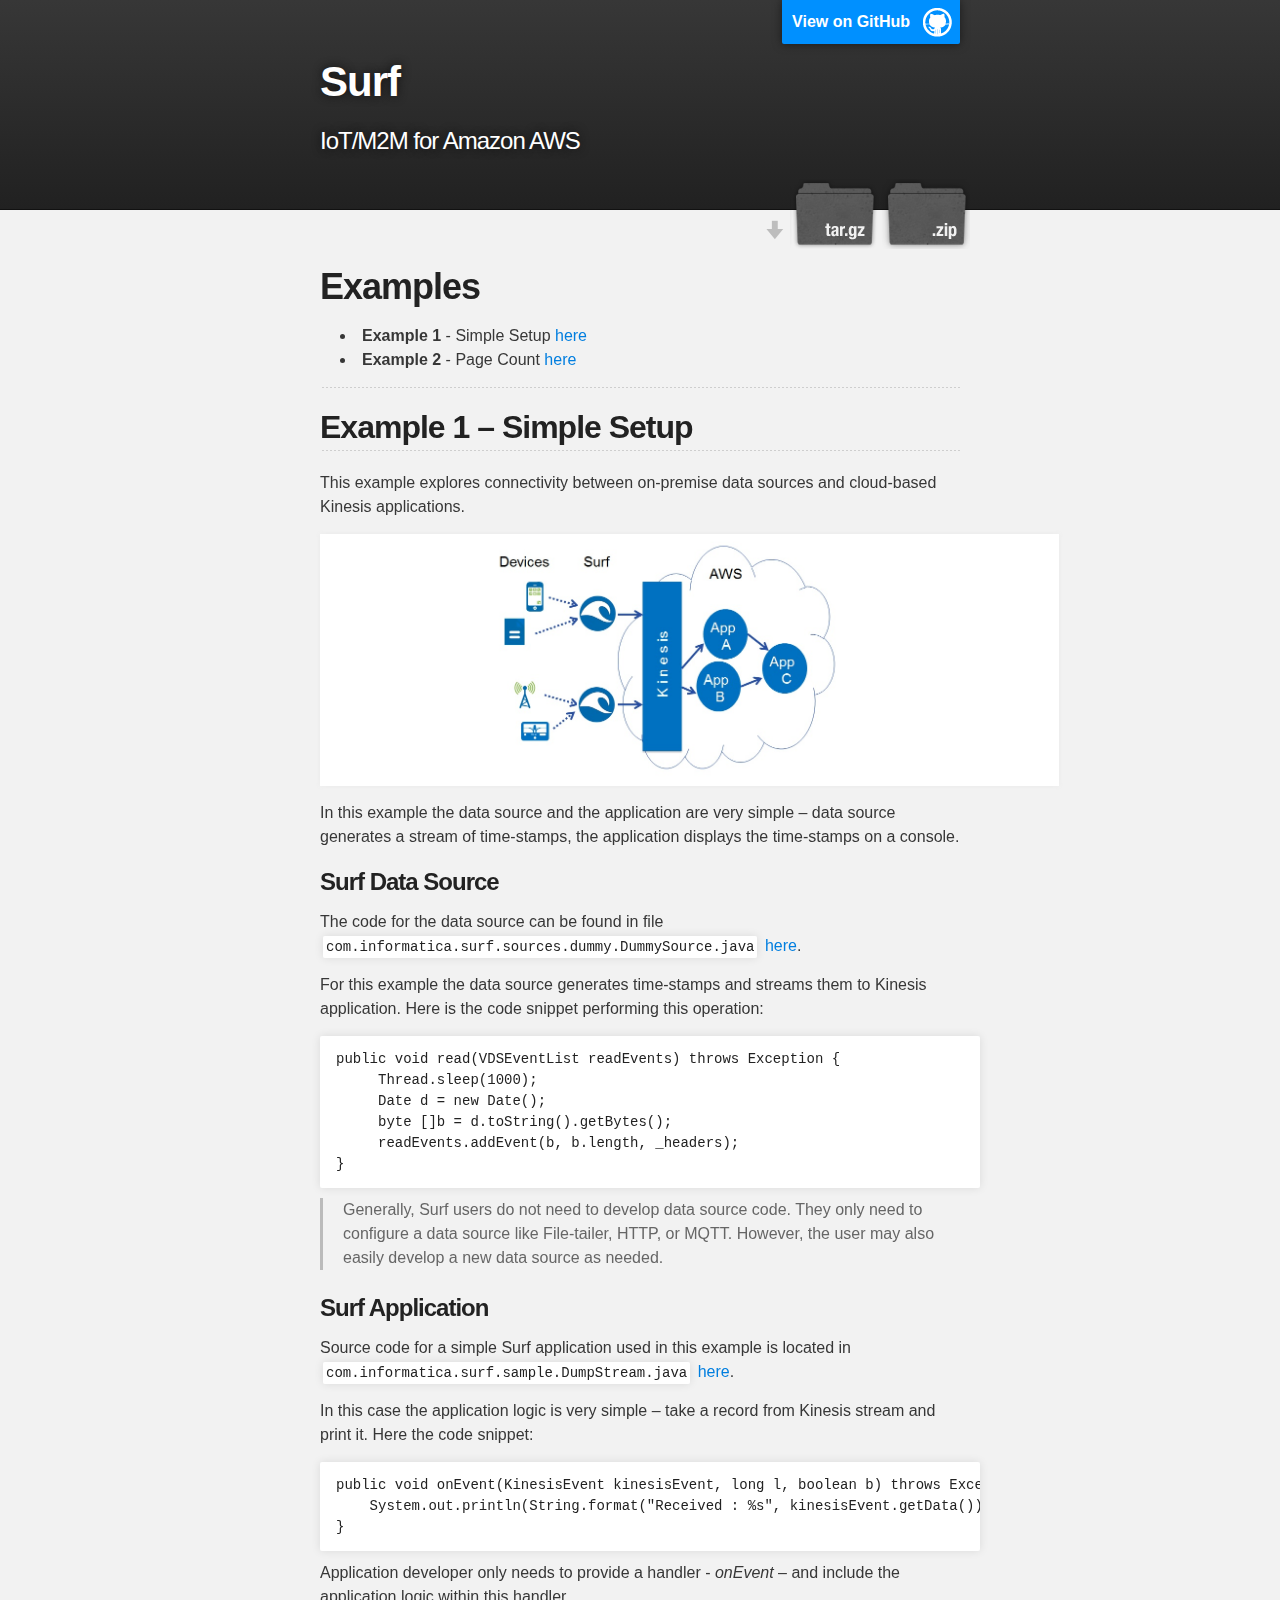
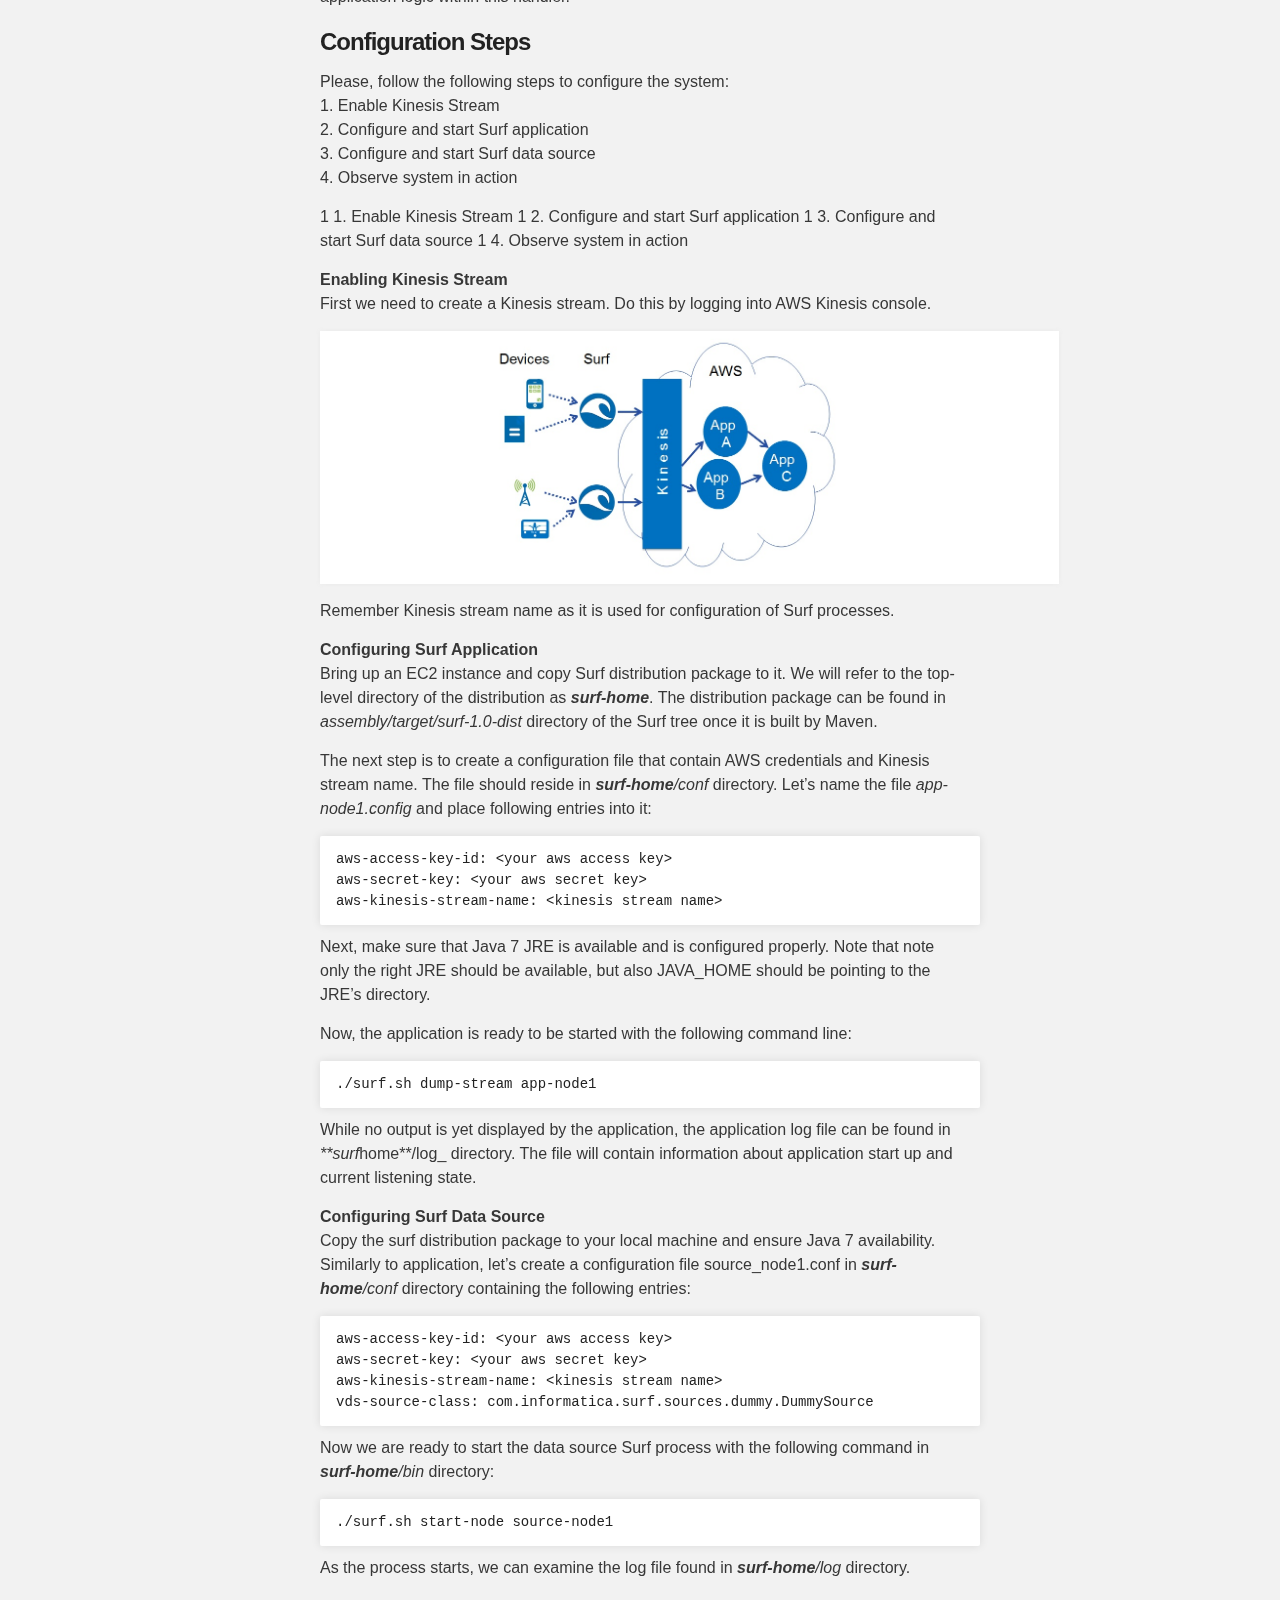
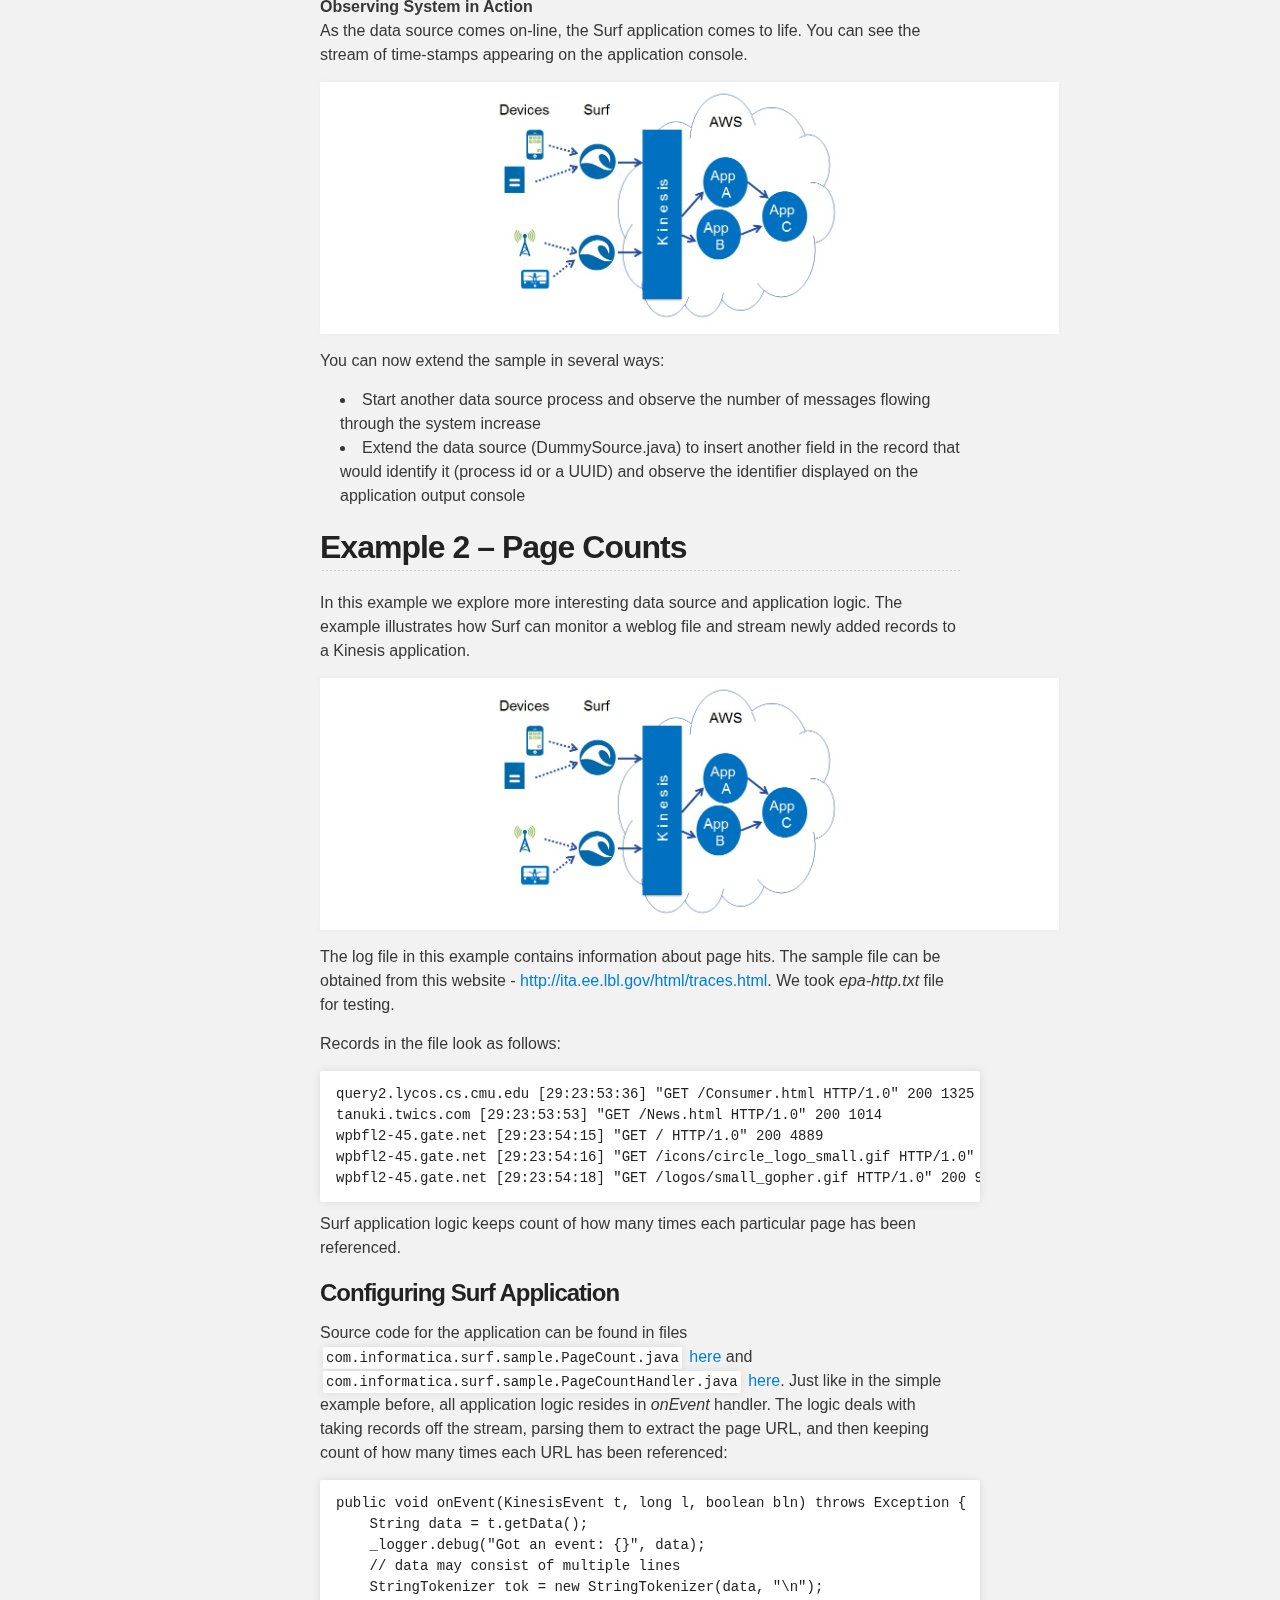
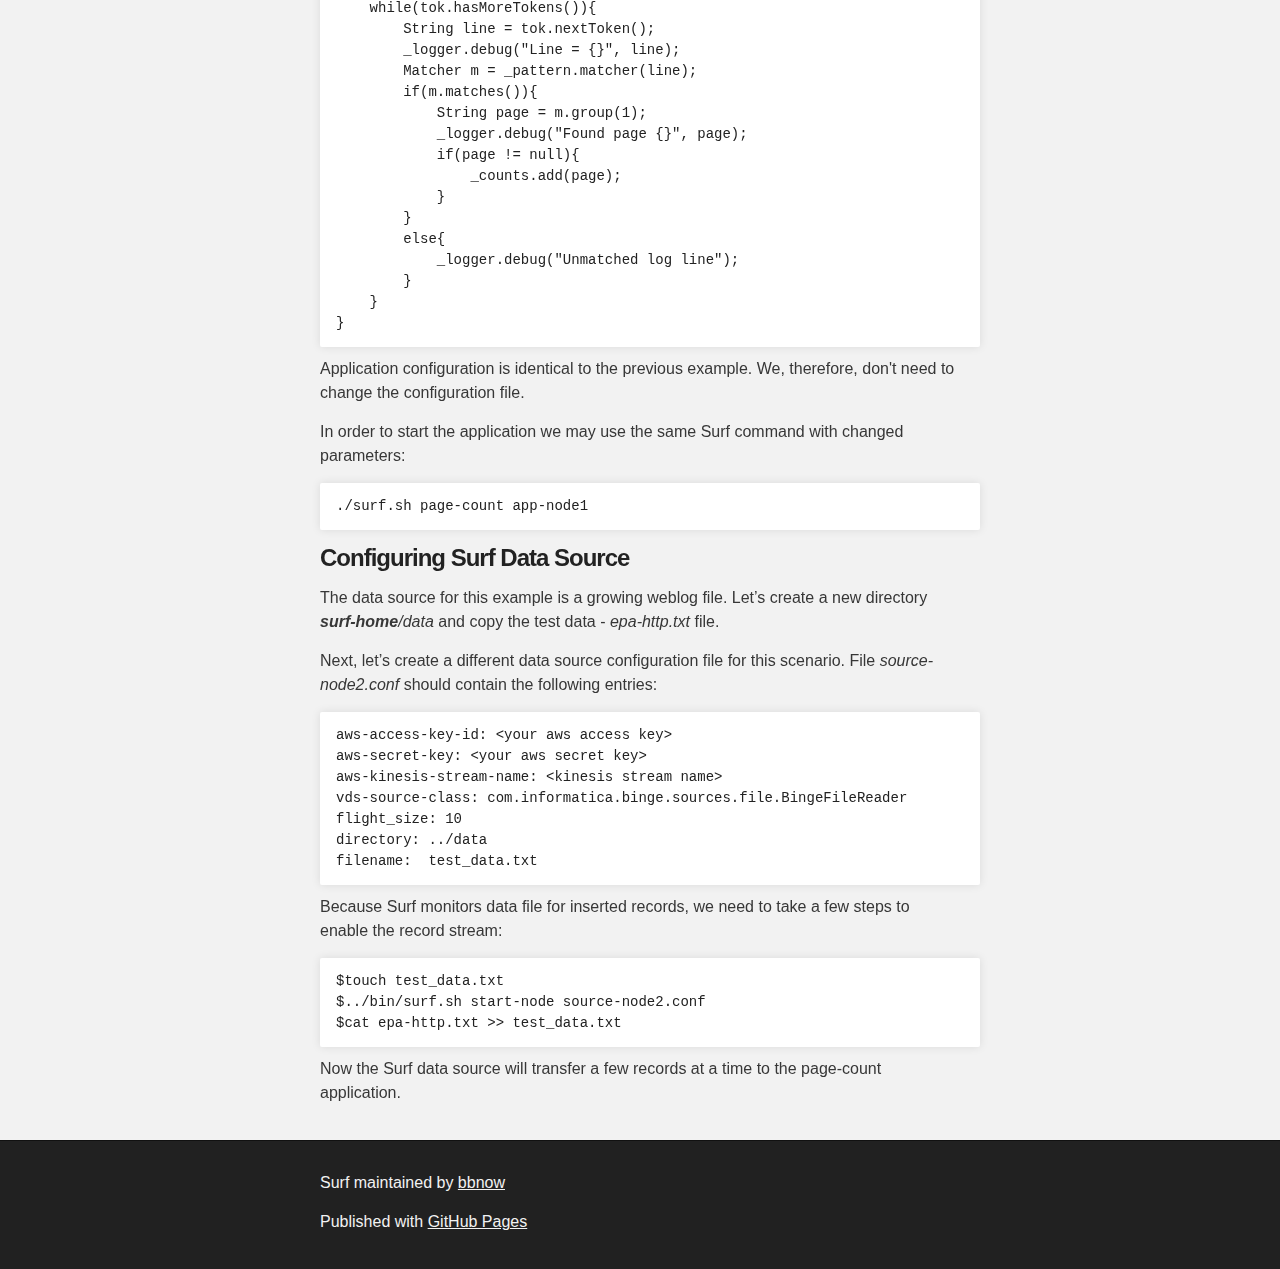
<file: index.html>
<!DOCTYPE html>
<html>

  <head>
    <meta charset='utf-8' />
    <meta http-equiv="X-UA-Compatible" content="chrome=1" />
    <meta name="description" content="Surf : IoT/M2M for Amazon AWS" />

    <link rel="stylesheet" type="text/css" media="screen" href="stylesheets/stylesheet.css">

    <title>Surf</title>
  </head>

  <body>
  
<script>
  (function(i,s,o,g,r,a,m){i['GoogleAnalyticsObject']=r;i[r]=i[r]||function(){
  (i[r].q=i[r].q||[]).push(arguments)},i[r].l=1*new Date();a=s.createElement(o),
  m=s.getElementsByTagName(o)[0];a.async=1;a.src=g;m.parentNode.insertBefore(a,m)
  })(window,document,'script','//www.google-analytics.com/analytics.js','ga');

  ga('create', 'UA-48885063-1', 'informaticacorp.github.io');
  ga('send', 'pageview');

</script>

    <!-- HEADER -->
    <div id="header_wrap" class="outer">
        <header class="inner">
          <a id="forkme_banner" href="https://github.com/bbnow/testing">View on GitHub</a>

          <h1 id="project_title">Surf</h1>
          <h2 id="project_tagline">IoT/M2M for Amazon AWS</h2>

            <section id="downloads">
              <a class="zip_download_link" href="https://github.com/bbnow/testing/zipball/master">Download this project as a .zip file</a>
              <a class="tar_download_link" href="https://github.com/bbnow/testing/tarball/master">Download this project as a tar.gz file</a>
            </section>
        </header>
    </div>

    <!-- MAIN CONTENT -->
    <div id="main_content_wrap" class="outer">
      <section id="main_content" class="inner">
        <h1>
<a name="examples" class="anchor" href="#examples"><span class="octicon octicon-link"></span></a>Examples</h1>

<ul>
<li>
<strong>Example 1</strong> - Simple Setup <a href="http://bbnow.github.io/testing/index1.html#example_1">here</a>
</li>
<li>
<strong>Example 2</strong> - Page Count <a href="http://bbnow.github.io/testing/index1.html#example_2">here</a>
</li>
</ul><hr><p><a name="example_1"></a></p>

<h2>
<a name="example-1--simple-setup" class="anchor" href="#example-1--simple-setup"><span class="octicon octicon-link"></span></a>Example 1 – Simple Setup</h2>

<p>This example explores connectivity between on-premise data sources and cloud-based Kinesis applications.</p>

<p><img src="images/surf2_4.jpg" alt="Example1 Picture"></p>

<p>In this example the data source and the application are very simple – data source generates a stream of time-stamps, the application displays the time-stamps on a console.</p>

<h3>
<a name="surf-data-source" class="anchor" href="#surf-data-source"><span class="octicon octicon-link"></span></a>Surf Data Source</h3>

<p>The code for the data source can be found in file <code>com.informatica.surf.sources.dummy.DummySource.java</code> <a href="orp/Surf/blob/master/sources/dummy/src/main/java/com/informatica/surf/sources/dummy/DummySource.java">here</a>. </p>

<p>For this example the data source generates time-stamps and streams them to Kinesis application. Here is the code snippet performing this operation:</p>

<pre><code>public void read(VDSEventList readEvents) throws Exception {
     Thread.sleep(1000);
     Date d = new Date();
     byte []b = d.toString().getBytes();
     readEvents.addEvent(b, b.length, _headers);
} 
</code></pre>

<blockquote>
<p>Generally, Surf users do not need to develop data source code. They only need to configure a data source like File-tailer, HTTP, or MQTT. However, the user may also easily develop a new data source as needed.</p>
</blockquote>

<h3>
<a name="surf-application" class="anchor" href="#surf-application"><span class="octicon octicon-link"></span></a>Surf Application</h3>

<p>Source code for a simple Surf application used in this example is located in <code>com.informatica.surf.sample.DumpStream.java</code> <a href="https://github.com/InformaticaCorp/Surf/blob/master/sample/src/main/java/com/informatica/surf/sample/DumpStream.java">here</a>.</p>

<p>In this case the application logic is very simple – take a record from Kinesis stream and print it. Here the code snippet:</p>

<pre><code>public void onEvent(KinesisEvent kinesisEvent, long l, boolean b) throws Exception {    
    System.out.println(String.format("Received : %s", kinesisEvent.getData()));
}
</code></pre>

<p>Application developer only needs to provide a handler - <em>onEvent</em> – and include the application logic within this handler.</p>

<h3>
<a name="configuration-steps" class="anchor" href="#configuration-steps"><span class="octicon octicon-link"></span></a>Configuration Steps</h3>

<p>Please, follow the following steps to configure the system:<br>
1. Enable Kinesis Stream<br>
2. Configure and start Surf application<br>
3. Configure and start Surf data source<br>
4. Observe system in action<br></p>

<p>1 1. Enable Kinesis Stream
1 2. Configure and start Surf application
1 3. Configure and start Surf data source
1 4. Observe system in action</p>

<p><strong>Enabling Kinesis Stream</strong><br>
First we need to create a Kinesis stream. Do this by logging into AWS Kinesis console.</p>

<p><img src="images/surf2_4.jpg" alt="Example1 Picture"></p>

<p>Remember Kinesis stream name as it is used for configuration of Surf processes.</p>

<p><strong>Configuring Surf Application</strong><br>
Bring up an EC2 instance and copy Surf distribution package to it. We will refer to the top-level directory of the distribution as <em><strong>surf-home</strong></em>.
The distribution package can be found in <em>assembly/target/surf-1.0-dist</em> directory of the Surf tree once it is built by Maven.</p>

<p>The next step is to create a configuration file that contain AWS credentials and Kinesis stream name. The file should reside in <em><strong>surf-home</strong>/conf</em> directory. 
Let’s name the file <em>app-node1.config</em> and place following entries into it:</p>

<pre><code>aws-access-key-id: &lt;your aws access key&gt;
aws-secret-key: &lt;your aws secret key&gt;
aws-kinesis-stream-name: &lt;kinesis stream name&gt;
</code></pre>

<p>Next, make sure that Java 7 JRE is available and is configured properly. Note that note only the right JRE should be available, but also JAVA_HOME should be pointing to the JRE’s directory.  </p>

<p>Now, the application is ready to be started with the following command line:</p>

<pre><code>./surf.sh dump-stream app-node1
</code></pre>

<p>While no output is yet displayed by the application, the application log file can be found in <em>**surf</em>home**/log_ directory. The file will contain information about application start up and current listening state.</p>

<p><strong>Configuring Surf Data Source</strong><br>
Copy the surf distribution package to your local machine and ensure Java 7 availability.
Similarly to application, let’s create a configuration file source_node1.conf in <em><strong>surf-home</strong>/conf</em> directory containing the following entries: </p>

<pre><code>aws-access-key-id: &lt;your aws access key&gt;
aws-secret-key: &lt;your aws secret key&gt;
aws-kinesis-stream-name: &lt;kinesis stream name&gt;
vds-source-class: com.informatica.surf.sources.dummy.DummySource
</code></pre>

<p>Now we are ready to start the data source Surf process with the following command in <em><strong>surf-home</strong>/bin</em> directory:</p>

<pre><code>./surf.sh start-node source-node1
</code></pre>

<p>As the process starts, we can examine the log file found in <em><strong>surf-home</strong>/log</em> directory.</p>

<p><strong>Observing System in Action</strong><br>
As the data source comes on-line, the Surf application comes to life. You can see the stream of time-stamps appearing on the application console. </p>

<p><img src="images/surf2_4.jpg" alt="Example1 Picture"></p>

<p>You can now extend the sample in several ways:</p>

<ul>
<li>Start another data source process and observe the number of messages flowing through the system increase</li>
<li>Extend the data source (DummySource.java) to insert another field in the record that would identify it (process id or a UUID) and observe the identifier displayed on the application output console<br>
</li>
</ul><p><a name="example_2"></a></p>

<h2>
<a name="example-2--page-counts" class="anchor" href="#example-2--page-counts"><span class="octicon octicon-link"></span></a>Example 2 – Page Counts</h2>

<p>In this example we explore more interesting data source and application logic. The example illustrates how Surf can monitor a weblog file and stream newly added records to a Kinesis application.</p>

<p><img src="images/surf2_4.jpg" alt="Example1 Picture"></p>

<p>The log file in this example contains information about page hits. The sample file can be obtained from this website - <a href="http://ita.ee.lbl.gov/html/traces.html">http://ita.ee.lbl.gov/html/traces.html</a>. We took <em>epa-http.txt</em> file for testing.</p>

<p>Records in the file look as follows:</p>

<pre><code>query2.lycos.cs.cmu.edu [29:23:53:36] "GET /Consumer.html HTTP/1.0" 200 1325
tanuki.twics.com [29:23:53:53] "GET /News.html HTTP/1.0" 200 1014
wpbfl2-45.gate.net [29:23:54:15] "GET / HTTP/1.0" 200 4889
wpbfl2-45.gate.net [29:23:54:16] "GET /icons/circle_logo_small.gif HTTP/1.0" 200 2624
wpbfl2-45.gate.net [29:23:54:18] "GET /logos/small_gopher.gif HTTP/1.0" 200 935
</code></pre>

<p>Surf application logic keeps count of how many times each particular page has been referenced. </p>

<h3>
<a name="configuring-surf-application" class="anchor" href="#configuring-surf-application"><span class="octicon octicon-link"></span></a>Configuring Surf Application</h3>

<p>Source code for the application can be found in files <code>com.informatica.surf.sample.PageCount.java</code> <a href="https://github.com/InformaticaCorp/Surf/blob/master/sample/src/main/java/com/informatica/surf/sample/PageCount.java">here</a> and <code>com.informatica.surf.sample.PageCountHandler.java</code> <a href="https://github.com/InformaticaCorp/Surf/blob/master/sample/src/main/java/com/informatica/surf/sample/PageCountHandler.java">here</a>. Just like in the simple example before, all application logic resides in <em>onEvent</em> handler. The logic deals with taking records off the stream, parsing them to extract the page URL, and then keeping count of how many times each URL has been referenced:   </p>

<pre><code>public void onEvent(KinesisEvent t, long l, boolean bln) throws Exception {
    String data = t.getData();
    _logger.debug("Got an event: {}", data);
    // data may consist of multiple lines
    StringTokenizer tok = new StringTokenizer(data, "\n");
    while(tok.hasMoreTokens()){
        String line = tok.nextToken();
        _logger.debug("Line = {}", line);
        Matcher m = _pattern.matcher(line);
        if(m.matches()){
            String page = m.group(1);
            _logger.debug("Found page {}", page);
            if(page != null){
                _counts.add(page);
            }
        }
        else{
            _logger.debug("Unmatched log line");
        }
    }
}
</code></pre>

<p>Application configuration is identical to the previous example. We, therefore, don't need to change the configuration file.</p>

<p>In order to start the application we may use the same Surf command with changed parameters:</p>

<pre><code>./surf.sh page-count app-node1
</code></pre>

<h3>
<a name="configuring-surf-data-source" class="anchor" href="#configuring-surf-data-source"><span class="octicon octicon-link"></span></a>Configuring Surf Data Source</h3>

<p>The data source for this example is a growing weblog file. Let’s create a new directory <em><strong>surf-home</strong>/data</em> and copy the test data - <em>epa-http.txt</em> file.  </p>

<p>Next, let’s create a different data source configuration file for this scenario. File  <em>source-node2.conf</em> should contain the following entries:</p>

<pre><code>aws-access-key-id: &lt;your aws access key&gt;
aws-secret-key: &lt;your aws secret key&gt;
aws-kinesis-stream-name: &lt;kinesis stream name&gt;
vds-source-class: com.informatica.binge.sources.file.BingeFileReader
flight_size: 10
directory: ../data
filename:  test_data.txt
</code></pre>

<p>Because Surf monitors data file for inserted records, we need to take a few steps to enable the record stream:</p>

<pre><code>$touch test_data.txt
$../bin/surf.sh start-node source-node2.conf
$cat epa-http.txt &gt;&gt; test_data.txt
</code></pre>

<p>Now the Surf data source will transfer a few records at a time to the page-count application.</p>
      </section>
    </div>

    <!-- FOOTER  -->
    <div id="footer_wrap" class="outer">
      <footer class="inner">
        <p class="copyright">Surf maintained by <a href="https://github.com/bbnow">bbnow</a></p>
        <p>Published with <a href="http://pages.github.com">GitHub Pages</a></p>
      </footer>
    </div>

    

  </body>
</html>
</file>
<file: stylesheets/stylesheet.css>
/*******************************************************************************
Slate Theme for GitHub Pages
by Jason Costello, @jsncostello
*******************************************************************************/

@import url(pygment_trac.css);

/*******************************************************************************
MeyerWeb Reset
*******************************************************************************/

html, body, div, span, applet, object, iframe,
h1, h2, h3, h4, h5, h6, p, blockquote, pre,
a, abbr, acronym, address, big, cite, code,
del, dfn, em, img, ins, kbd, q, s, samp,
small, strike, strong, sub, sup, tt, var,
b, u, i, center,
dl, dt, dd, ol, ul, li,
fieldset, form, label, legend,
table, caption, tbody, tfoot, thead, tr, th, td,
article, aside, canvas, details, embed,
figure, figcaption, footer, header, hgroup,
menu, nav, output, ruby, section, summary,
time, mark, audio, video {
  margin: 0;
  padding: 0;
  border: 0;
  font: inherit;
  vertical-align: baseline;
}

/* HTML5 display-role reset for older browsers */
article, aside, details, figcaption, figure,
footer, header, hgroup, menu, nav, section {
  display: block;
}

ol, ul {
  list-style: none;
}

table {
  border-collapse: collapse;
  border-spacing: 0;
}

/*******************************************************************************
Theme Styles
*******************************************************************************/

body {
  box-sizing: border-box;
  color:#373737;
  background: #212121;
  font-size: 16px;
  font-family: 'Myriad Pro', Calibri, Helvetica, Arial, sans-serif;
  line-height: 1.5;
  -webkit-font-smoothing: antialiased;
}

h1, h2, h3, h4, h5, h6 {
  margin: 10px 0;
  font-weight: 700;
  color:#222222;
  font-family: 'Lucida Grande', 'Calibri', Helvetica, Arial, sans-serif;
  letter-spacing: -1px;
}

h1 {
  font-size: 36px;
  font-weight: 700;
}

h2 {
  padding-bottom: 10px;
  font-size: 32px;
  background: url('../images/bg_hr.png') repeat-x bottom;
}

h3 {
  font-size: 24px;
}

h4 {
  font-size: 21px;
}

h5 {
  font-size: 18px;
}

h6 {
  font-size: 16px;
}

p {
  margin: 10px 0 15px 0;
}

footer p {
  color: #f2f2f2;
}

a {
  text-decoration: none;
  color: #007edf;
  text-shadow: none;

  transition: color 0.5s ease;
  transition: text-shadow 0.5s ease;
  -webkit-transition: color 0.5s ease;
  -webkit-transition: text-shadow 0.5s ease;
  -moz-transition: color 0.5s ease;
  -moz-transition: text-shadow 0.5s ease;
  -o-transition: color 0.5s ease;
  -o-transition: text-shadow 0.5s ease;
  -ms-transition: color 0.5s ease;
  -ms-transition: text-shadow 0.5s ease;
}

a:hover, a:focus {text-decoration: underline;}

footer a {
  color: #F2F2F2;
  text-decoration: underline;
}

em {
  font-style: italic;
}

strong {
  font-weight: bold;
}

img {
  position: relative;
  margin: 0 auto;
  max-width: 739px;
  padding: 5px;
  margin: 10px 0 10px 0;
  border: 1px solid #ebebeb;

  box-shadow: 0 0 5px #ebebeb;
  -webkit-box-shadow: 0 0 5px #ebebeb;
  -moz-box-shadow: 0 0 5px #ebebeb;
  -o-box-shadow: 0 0 5px #ebebeb;
  -ms-box-shadow: 0 0 5px #ebebeb;
}

p img {
  display: inline;
  margin: 0;
  padding: 0;
  vertical-align: middle;
  text-align: center;
  border: none;
}

pre, code {
  width: 100%;
  color: #222;
  background-color: #fff;

  font-family: Monaco, "Bitstream Vera Sans Mono", "Lucida Console", Terminal, monospace;
  font-size: 14px;

  border-radius: 2px;
  -moz-border-radius: 2px;
  -webkit-border-radius: 2px;
}

pre {
  width: 100%;
  padding: 10px;
  box-shadow: 0 0 10px rgba(0,0,0,.1);
  overflow: auto;
}

code {
  padding: 3px;
  margin: 0 3px;
  box-shadow: 0 0 10px rgba(0,0,0,.1);
}

pre code {
  display: block;
  box-shadow: none;
}

blockquote {
  color: #666;
  margin-bottom: 20px;
  padding: 0 0 0 20px;
  border-left: 3px solid #bbb;
}


ul, ol, dl {
  margin-bottom: 15px
}

ul {
  list-style: inside;
  padding-left: 20px;
}

ol {
  list-style: decimal inside;
  padding-left: 20px;
}

dl dt {
  font-weight: bold;
}

dl dd {
  padding-left: 20px;
  font-style: italic;
}

dl p {
  padding-left: 20px;
  font-style: italic;
}

hr {
  height: 1px;
  margin-bottom: 5px;
  border: none;
  background: url('../images/bg_hr.png') repeat-x center;
}

table {
  border: 1px solid #373737;
  margin-bottom: 20px;
  text-align: left;
 }

th {
  font-family: 'Lucida Grande', 'Helvetica Neue', Helvetica, Arial, sans-serif;
  padding: 10px;
  background: #373737;
  color: #fff;
 }

td {
  padding: 10px;
  border: 1px solid #373737;
 }

form {
  background: #f2f2f2;
  padding: 20px;
}

/*******************************************************************************
Full-Width Styles
*******************************************************************************/

.outer {
  width: 100%;
}

.inner {
  position: relative;
  max-width: 640px;
  padding: 20px 10px;
  margin: 0 auto;
}

#forkme_banner {
  display: block;
  position: absolute;
  top:0;
  right: 10px;
  z-index: 10;
  padding: 10px 50px 10px 10px;
  color: #fff;
  background: url('../images/blacktocat.png') #0090ff no-repeat 95% 50%;
  font-weight: 700;
  box-shadow: 0 0 10px rgba(0,0,0,.5);
  border-bottom-left-radius: 2px;
  border-bottom-right-radius: 2px;
}

#header_wrap {
  background: #212121;
  background: -moz-linear-gradient(top, #373737, #212121);
  background: -webkit-linear-gradient(top, #373737, #212121);
  background: -ms-linear-gradient(top, #373737, #212121);
  background: -o-linear-gradient(top, #373737, #212121);
  background: linear-gradient(top, #373737, #212121);
}

#header_wrap .inner {
  padding: 50px 10px 30px 10px;
}

#project_title {
  margin: 0;
  color: #fff;
  font-size: 42px;
  font-weight: 700;
  text-shadow: #111 0px 0px 10px;
}

#project_tagline {
  color: #fff;
  font-size: 24px;
  font-weight: 300;
  background: none;
  text-shadow: #111 0px 0px 10px;
}

#downloads {
  position: absolute;
  width: 210px;
  z-index: 10;
  bottom: -40px;
  right: 0;
  height: 70px;
  background: url('../images/icon_download.png') no-repeat 0% 90%;
}

.zip_download_link {
  display: block;
  float: right;
  width: 90px;
  height:70px;
  text-indent: -5000px;
  overflow: hidden;
  background: url(../images/sprite_download.png) no-repeat bottom left;
}

.tar_download_link {
  display: block;
  float: right;
  width: 90px;
  height:70px;
  text-indent: -5000px;
  overflow: hidden;
  background: url(../images/sprite_download.png) no-repeat bottom right;
  margin-left: 10px;
}

.zip_download_link:hover {
  background: url(../images/sprite_download.png) no-repeat top left;
}

.tar_download_link:hover {
  background: url(../images/sprite_download.png) no-repeat top right;
}

#main_content_wrap {
  background: #f2f2f2;
  border-top: 1px solid #111;
  border-bottom: 1px solid #111;
}

#main_content {
  padding-top: 40px;
}

#footer_wrap {
  background: #212121;
}



/*******************************************************************************
Small Device Styles
*******************************************************************************/

@media screen and (max-width: 480px) {
  body {
    font-size:14px;
  }

  #downloads {
    display: none;
  }

  .inner {
    min-width: 320px;
    max-width: 480px;
  }

  #project_title {
  font-size: 32px;
  }

  h1 {
    font-size: 28px;
  }

  h2 {
    font-size: 24px;
  }

  h3 {
    font-size: 21px;
  }

  h4 {
    font-size: 18px;
  }

  h5 {
    font-size: 14px;
  }

  h6 {
    font-size: 12px;
  }

  code, pre {
    min-width: 320px;
    max-width: 480px;
    font-size: 11px;
  }

}
</file>
